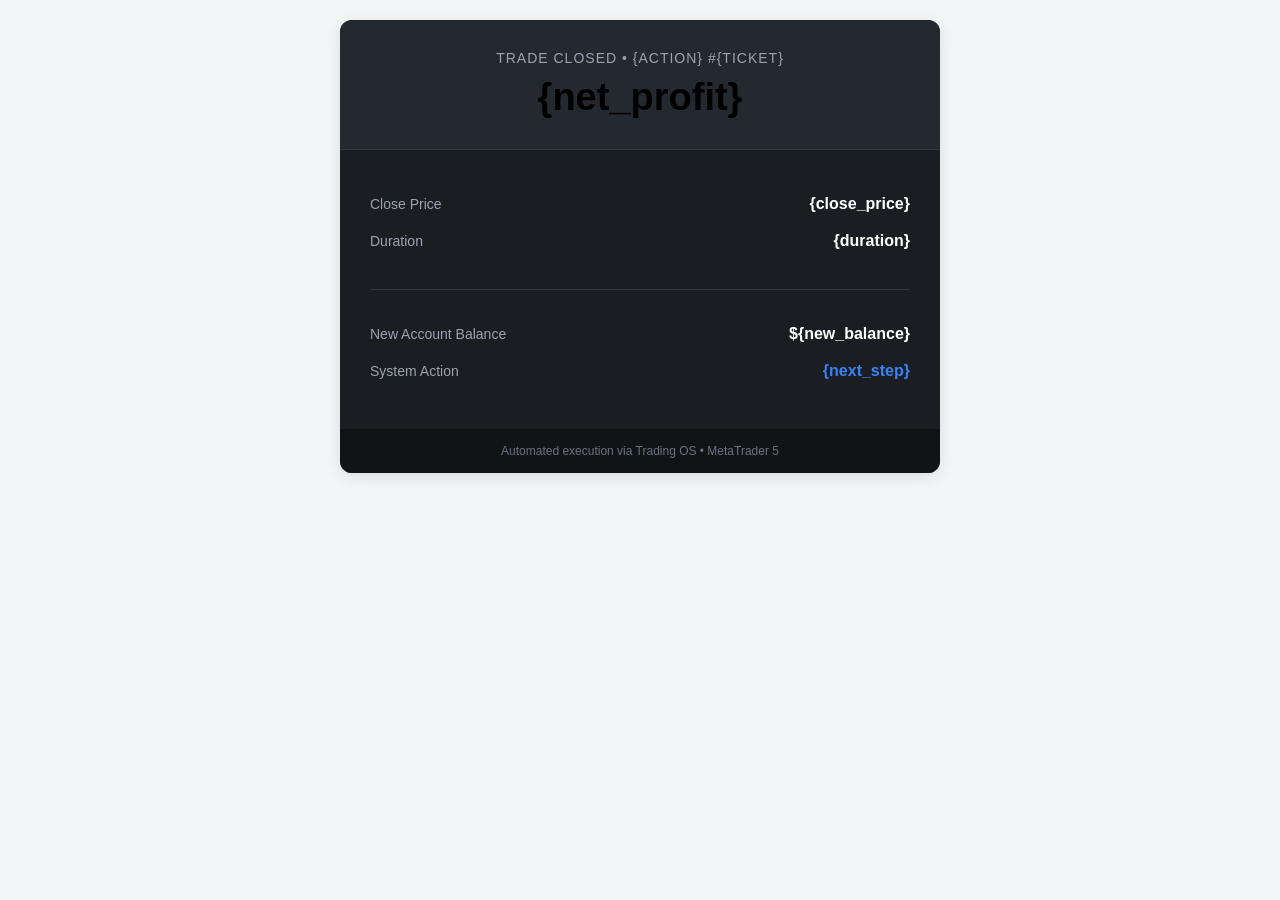
<file: utils/templates/trade_closed.html>
<!DOCTYPE html>
<html>
<head>
    <meta charset="UTF-8">
    <style>
        body { font-family: 'Inter', 'Segoe UI', Tahoma, Geneva, Verdana, sans-serif; background-color: #f4f5f7; margin: 0; padding: 20px; }
        .container { max-width: 600px; margin: 0 auto; background-color: #1a1e23; border-radius: 12px; overflow: hidden; box-shadow: 0 4px 15px rgba(0,0,0,0.1); }
        .header { background-color: #242930; padding: 30px; text-align: center; border-bottom: 1px solid #333942; }
        .header p { margin: 0; color: #9ca3af; font-size: 14px; text-transform: uppercase; letter-spacing: 1px; margin-bottom: 10px; }
        .pnl { font-size: 38px; font-weight: 700; color: {profit_color}; margin: 0; }
        .content { padding: 30px; color: #d1d5db; }
        .grid { display: table; width: 100%; border-collapse: separate; border-spacing: 0 15px; }
        .row { display: table-row; }
        .col-left { display: table-cell; font-size: 14px; color: #9ca3af; width: 50%; padding-bottom: 5px; }
        .col-right { display: table-cell; font-size: 16px; color: #ffffff; font-weight: 600; text-align: right; width: 50%; }
        .divider { height: 1px; background-color: #333942; margin: 20px 0; }
        .footer { background-color: #111316; padding: 15px; text-align: center; font-size: 12px; color: #6b7280; }
    </style>
</head>
<body>
    <div class="container">
        <div class="header">
            <p>Trade Closed • {action} #{ticket}</p>
            <h1 class="pnl">{net_profit}</h1>
        </div>
        <div class="content">
            <div class="grid">
                <div class="row">
                    <div class="col-left">Close Price</div>
                    <div class="col-right">{close_price}</div>
                </div>
                <div class="row">
                    <div class="col-left">Duration</div>
                    <div class="col-right">{duration}</div>
                </div>
            </div>
            
            <div class="divider"></div>
            
            <div class="grid">
                <div class="row">
                    <div class="col-left">New Account Balance</div>
                    <div class="col-right">${new_balance}</div>
                </div>
                <div class="row">
                    <div class="col-left">System Action</div>
                    <div class="col-right" style="color: #3b82f6;">{next_step}</div>
                </div>
            </div>
        </div>
        <div class="footer">
            Automated execution via Trading OS • MetaTrader 5
        </div>
    </div>
</body>
</html>
</file>
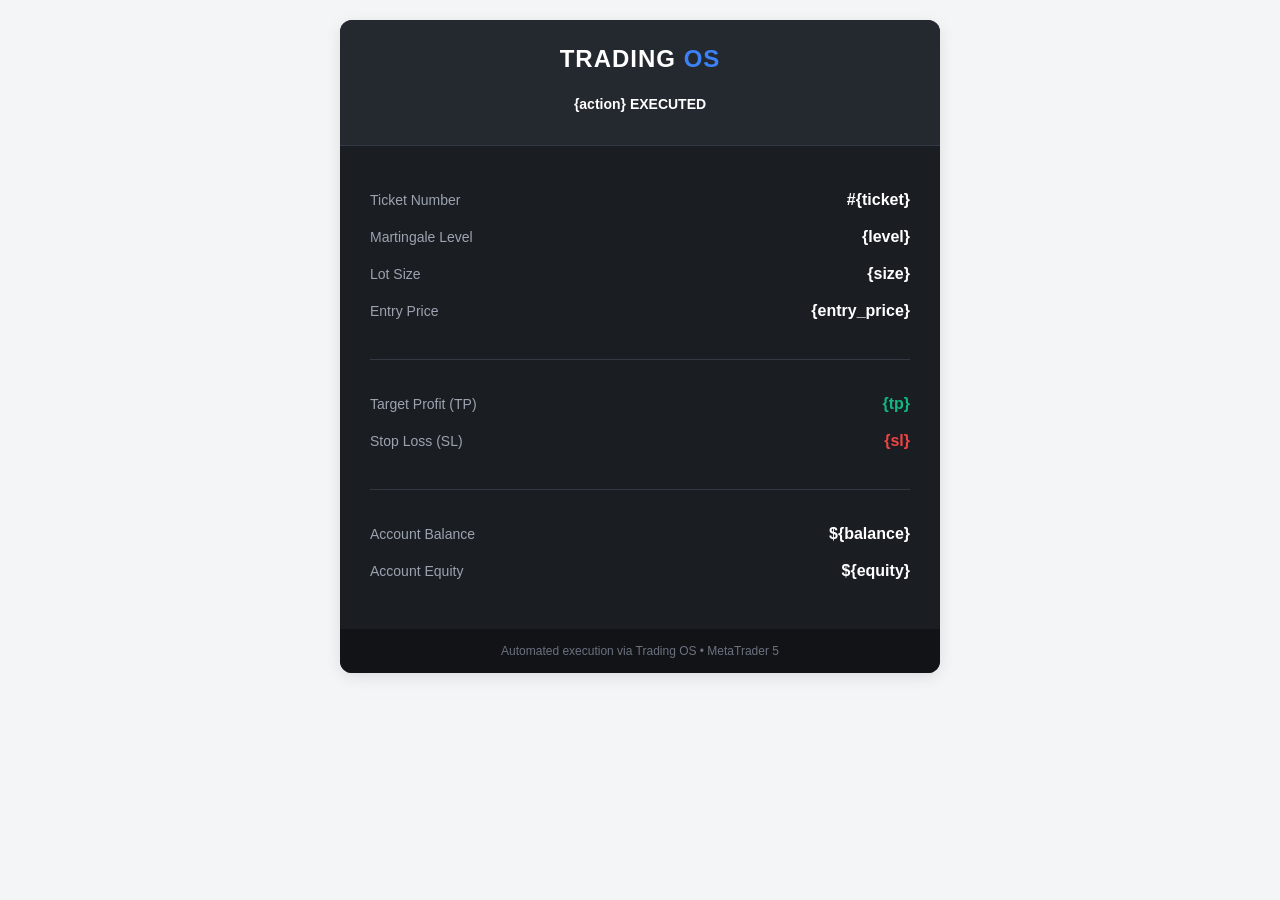
<file: utils/templates/trade_opened.html>
<!DOCTYPE html>
<html>
<head>
    <meta charset="UTF-8">
    <style>
        body { font-family: 'Inter', 'Segoe UI', Tahoma, Geneva, Verdana, sans-serif; background-color: #f4f5f7; margin: 0; padding: 20px; }
        .container { max-width: 600px; margin: 0 auto; background-color: #1a1e23; border-radius: 12px; overflow: hidden; box-shadow: 0 4px 15px rgba(0,0,0,0.1); }
        .header { background-color: #242930; padding: 25px; text-align: center; border-bottom: 1px solid #333942; }
        .header h1 { margin: 0; color: #ffffff; font-size: 24px; font-weight: 600; letter-spacing: 1px; }
        .badge { display: inline-block; padding: 8px 16px; border-radius: 20px; font-weight: bold; font-size: 14px; margin-top: 15px; color: #fff; background-color: {color}; }
        .content { padding: 30px; color: #d1d5db; }
        .grid { display: table; width: 100%; border-collapse: separate; border-spacing: 0 15px; }
        .row { display: table-row; }
        .col-left { display: table-cell; font-size: 14px; color: #9ca3af; width: 50%; padding-bottom: 5px; }
        .col-right { display: table-cell; font-size: 16px; color: #ffffff; font-weight: 600; text-align: right; width: 50%; }
        .divider { height: 1px; background-color: #333942; margin: 20px 0; }
        .footer { background-color: #111316; padding: 15px; text-align: center; font-size: 12px; color: #6b7280; }
        .accent { color: #3b82f6; }
    </style>
</head>
<body>
    <div class="container">
        <div class="header">
            <h1>TRADING <span class="accent">OS</span></h1>
            <div class="badge">{action} EXECUTED</div>
        </div>
        <div class="content">
            <div class="grid">
                <div class="row">
                    <div class="col-left">Ticket Number</div>
                    <div class="col-right">#{ticket}</div>
                </div>
                <div class="row">
                    <div class="col-left">Martingale Level</div>
                    <div class="col-right">{level}</div>
                </div>
                <div class="row">
                    <div class="col-left">Lot Size</div>
                    <div class="col-right">{size}</div>
                </div>
                <div class="row">
                    <div class="col-left">Entry Price</div>
                    <div class="col-right">{entry_price}</div>
                </div>
            </div>
            
            <div class="divider"></div>
            
            <div class="grid">
                <div class="row">
                    <div class="col-left">Target Profit (TP)</div>
                    <div class="col-right" style="color: #10b981;">{tp}</div>
                </div>
                <div class="row">
                    <div class="col-left">Stop Loss (SL)</div>
                    <div class="col-right" style="color: #ef4444;">{sl}</div>
                </div>
            </div>
            
            <div class="divider"></div>
            
            <div class="grid">
                <div class="row">
                    <div class="col-left">Account Balance</div>
                    <div class="col-right">${balance}</div>
                </div>
                <div class="row">
                    <div class="col-left">Account Equity</div>
                    <div class="col-right">${equity}</div>
                </div>
            </div>
        </div>
        <div class="footer">
            Automated execution via Trading OS • MetaTrader 5
        </div>
    </div>
</body>
</html>
</file>
